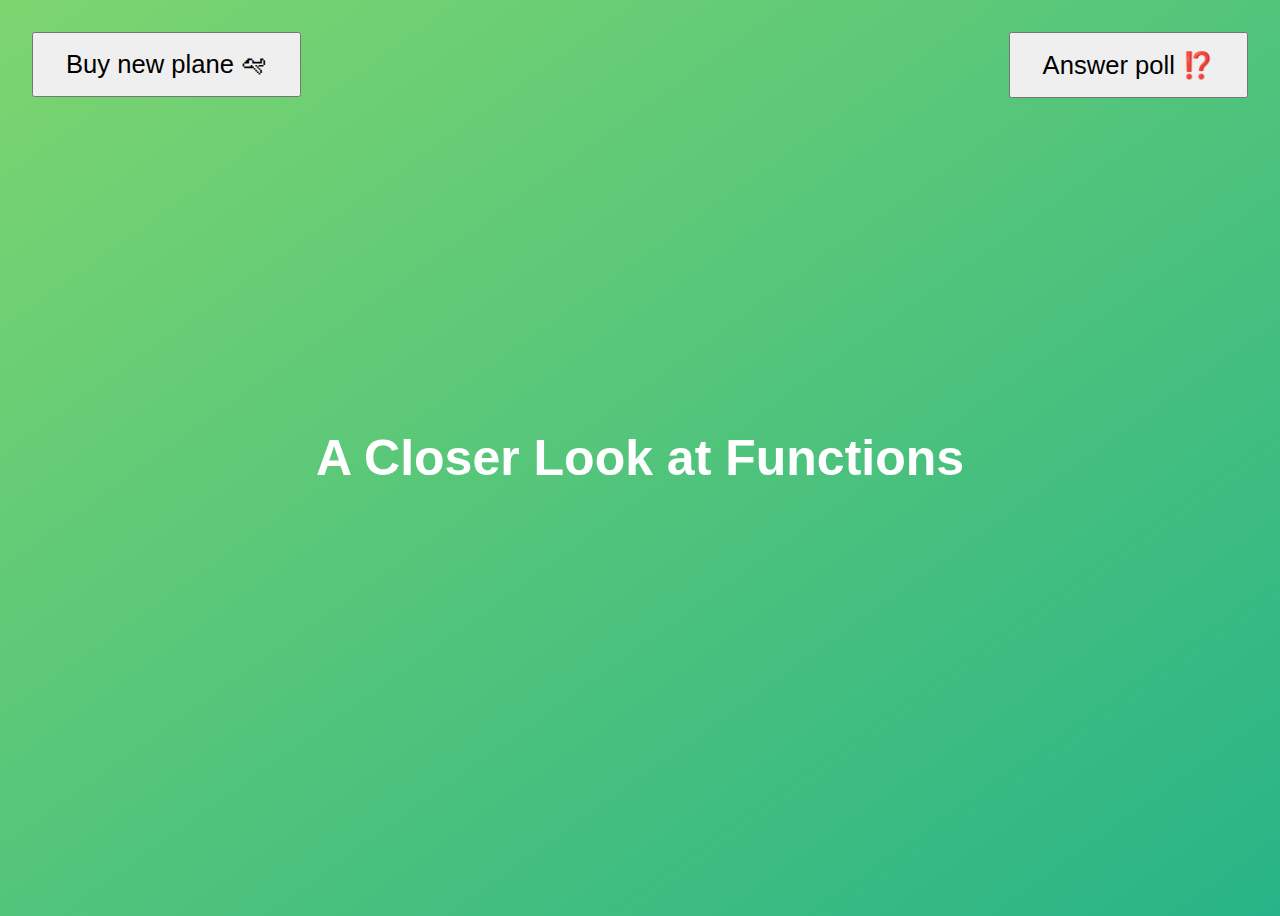
<file: Functions/index.html>
<!DOCTYPE html>
<html lang="en">

<head>
  <meta charset="UTF-8" />
  <meta http-equiv="X-UA-Compatible" content="IE=edge" />
  <meta name="viewport" content="width=device-width, initial-scale=1.0" />
  <title>Closer look at Functions</title>

  <style>
    body {
      height: 100vh;
      display: flex;
      align-items: center;
      background: linear-gradient(to top left, #28b487, #7dd56f);
    }

    h1 {
      font-family: sans-serif;
      font-size: 50px;
      line-height: 1.3;
      width: 100%;
      padding: 30px;
      text-align: center;
      color: white;
    }

    .buy,
    .poll {
      font-size: 1.6rem;
      padding: 1rem 2rem;
      position: absolute;
      top: 2rem;
    }

    .buy {
      left: 2rem;
    }

    .poll {
      right: 2rem;
    }
  </style>
</head>

<body>

  <h1>A Closer Look at Functions</h1>
  <button class="buy">Buy new plane 🛩</button>
  <button class="poll">Answer poll ⁉️</button>

  <script src="/Functions/defaultParameters.js"></script>

  <script src="/Functions/valueVSreference.js"></script>

  <script src="/Functions/callback-Functions.js"></script>

  <script src="/Functions/function_returning_function.js"></script>

  <script src="/Functions/call_and_apply.js"></script>

  <script src="/Functions/bind_method.js"></script>

</body>

</html>
</file>
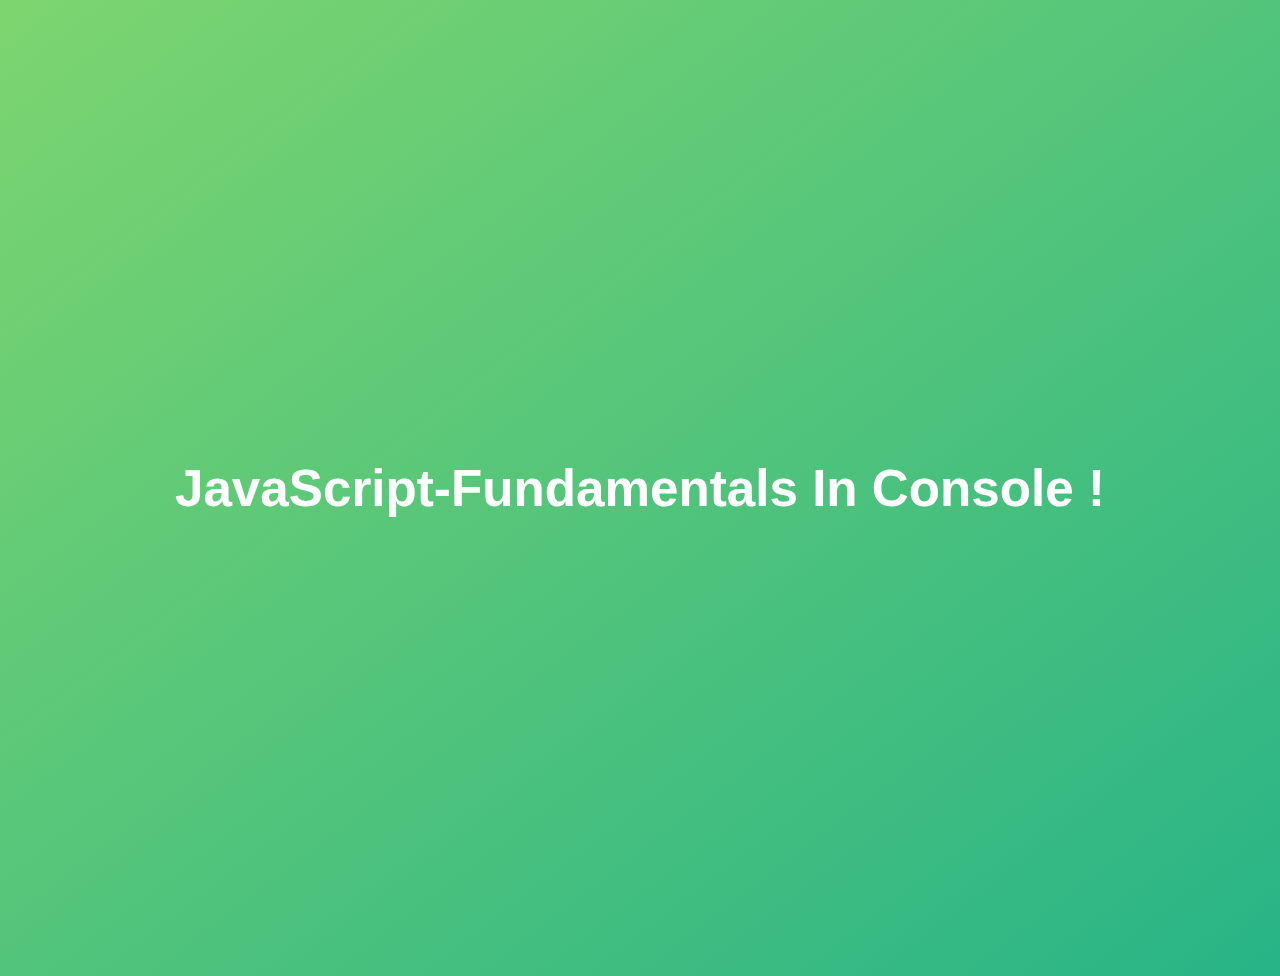
<file: JS-Fundamentals 1/index.html>
<!DOCTYPE html>
<html lang="en">

<head>
    <meta charset="UTF-8">
    <meta http-equiv="X-UA-Compatible" content="IE=edge">
    <meta name="viewport" content="width=device-width, initial-scale=1.0">
    <title>Js-Fundamentals 1</title>
</head>

<style>
    body {
        height: 100vh;
        display: flex;
        align-items: center;
        justify-content: center;
        padding: 30px;
        /* background: linear-gradient(to top left #77f04f #9ceb57); */
        background: linear-gradient(to top left, #28b487, #7dd56f);
    }

    h2 {
        font-family: sans-serif;
        font-size: 4vw;
        color: white;
    }
</style>

<body>
    <h2>JavaScript-Fundamentals In Console !</h2>
</body>

<script src="/JS-Fundamentals 1/script.js"></script>

<script src="/JS-Fundamentals 1/operators.js"></script>

<script src="/JS-Fundamentals 1/stringLiterals.js"></script>

<script src="/JS-Fundamentals 1/if-else_Statments.js"></script>

<script src="/JS-Fundamentals 1/typeConversionAndCoersion.js"></script>

<script src="/JS-Fundamentals 1/truthyAndFalsy.js"></script>

<script src="/JS-Fundamentals 1/Starter/equalityAndInequality.js"></script>

<script src="/JS-Fundamentals 1/logicalOperator.js"></script>

<script src="/JS-Fundamentals 1/switch.js"></script>

<script src="/JS-Fundamentals 1/ternaryOperator.js"></script>

</html>
</file>
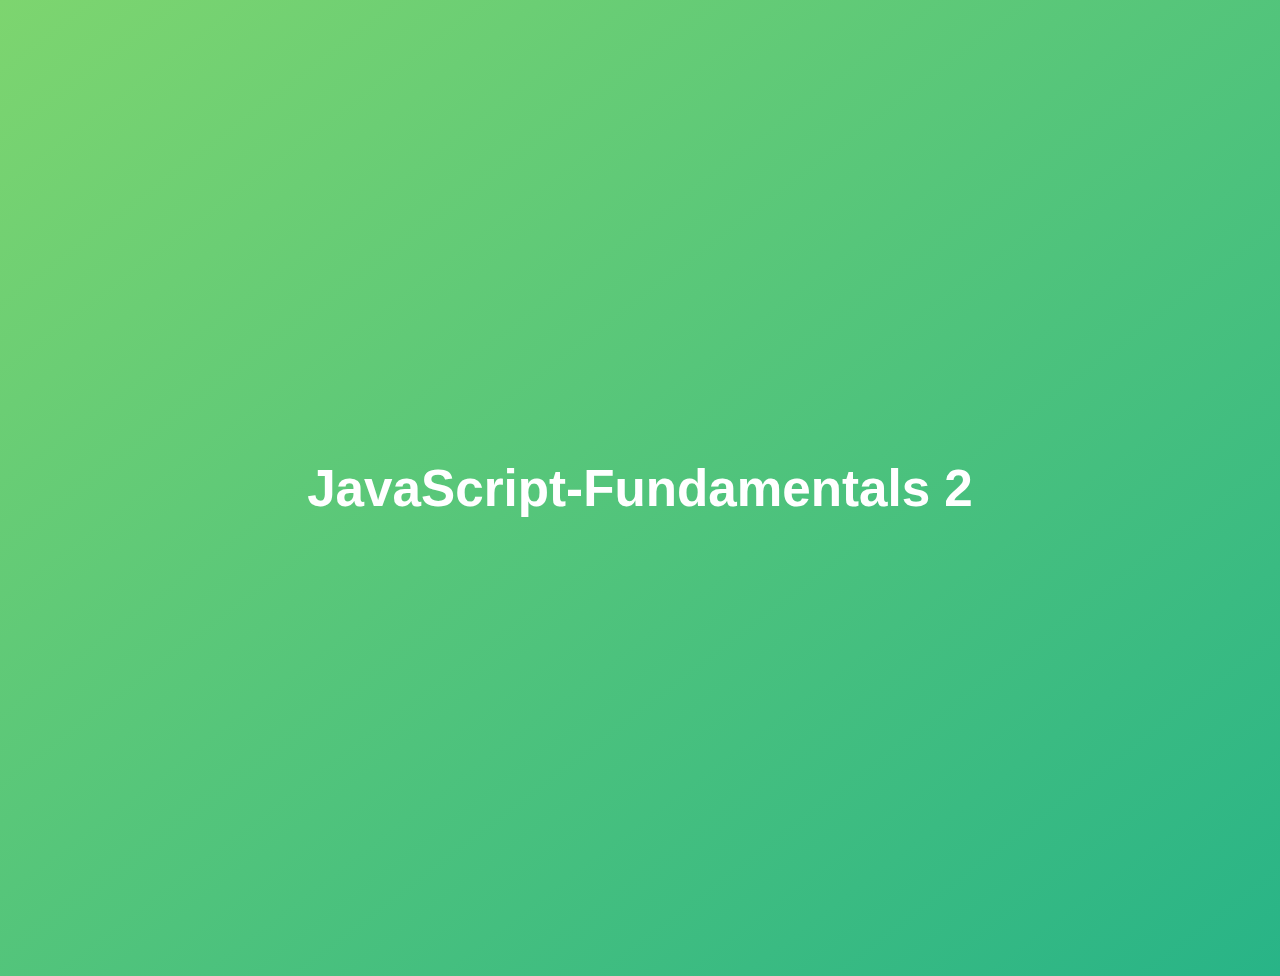
<file: JS-Fundamentals 2/index.html>
<!DOCTYPE html>
<html lang="en">

<head>
    <meta charset="UTF-8">
    <meta http-equiv="X-UA-Compatible" content="IE=edge">
    <meta name="viewport" content="width=device-width, initial-scale=1.0">
    <title>JS-Fundamentals 2</title>
</head>
<style>
    body {
        height: 100vh;
        display: flex;
        align-items: center;
        justify-content: center;
        padding: 30px;
        /* background: linear-gradient(to top left #77f04f #9ceb57); */
        background: linear-gradient(to top left, #28b487, #7dd56f);
    }

    h2 {
        font-family: sans-serif;
        font-size: 4vw;
        color: white;
    }
</style>

<body>
    <h2>JavaScript-Fundamentals 2</h2>
</body>

<script src="/JS-Fundamentals 2/Functions/introductionToStrictMode.js"></script>

<script src="/JS-Fundamentals 2/Functions/funcltionsInJavaScript.js"></script>

<script src="/JS-Fundamentals 2/Functions/functionDeclarationAndExpression.js"></script>

<script src="/JS-Fundamentals 2/Functions/arrowFunction.js"></script>

<script src="/JS-Fundamentals 2/Functions/functionCallingAnotherFunction.js"></script>

<script src="/JS-Fundamentals 2/Arrays/introductionToArray.js"></script>

<script src="/JS-Fundamentals 2/Assingments/assingment1.js"></script>

<script src="/JS-Fundamentals 2/Assingments/assingment2.js"></script>

<script src="/JS-Fundamentals 2/Assingments/assingment3.js"></script>

<script src="/JS-Fundamentals 2/Assingments/assingment4.js"></script>

<script src="/JS-Fundamentals 2/Assingments/assingment5.js"></script>

<!-- Add this files up when don with this section  -->
<script src="/JS-Fundamentals 2/Arrays/methdsOnArray.js"></script>

<script src="/JS-Fundamentals 2/Objects/introductionToObject.js"></script>

<script src="/JS-Fundamentals 2/Objects/dot_Vs_bracket_notation.js"></script>

<script src="/JS-Fundamentals 2/Objects/objectMethod.js"></script>

<script src="/JS-Fundamentals 2/Loops/basics_of_loop.js"></script>

<script src="/JS-Fundamentals 2/Loops/looping_array.js"></script>

<script src="/JS-Fundamentals 2/Basic Maths/gcd.js"></script>

<script src="/JS-Fundamentals 2/Basic Maths/even_odd.js"></script>

<script src="/JS-Fundamentals 2/Loops/nested_loops.js"></script>

<script src="/JS-Fundamentals 2/Loops/\while_loop.js"></script>

<script src="/JS-Fundamentals 2/Basic Maths/prime_number.js"></script>

</html>
</file>
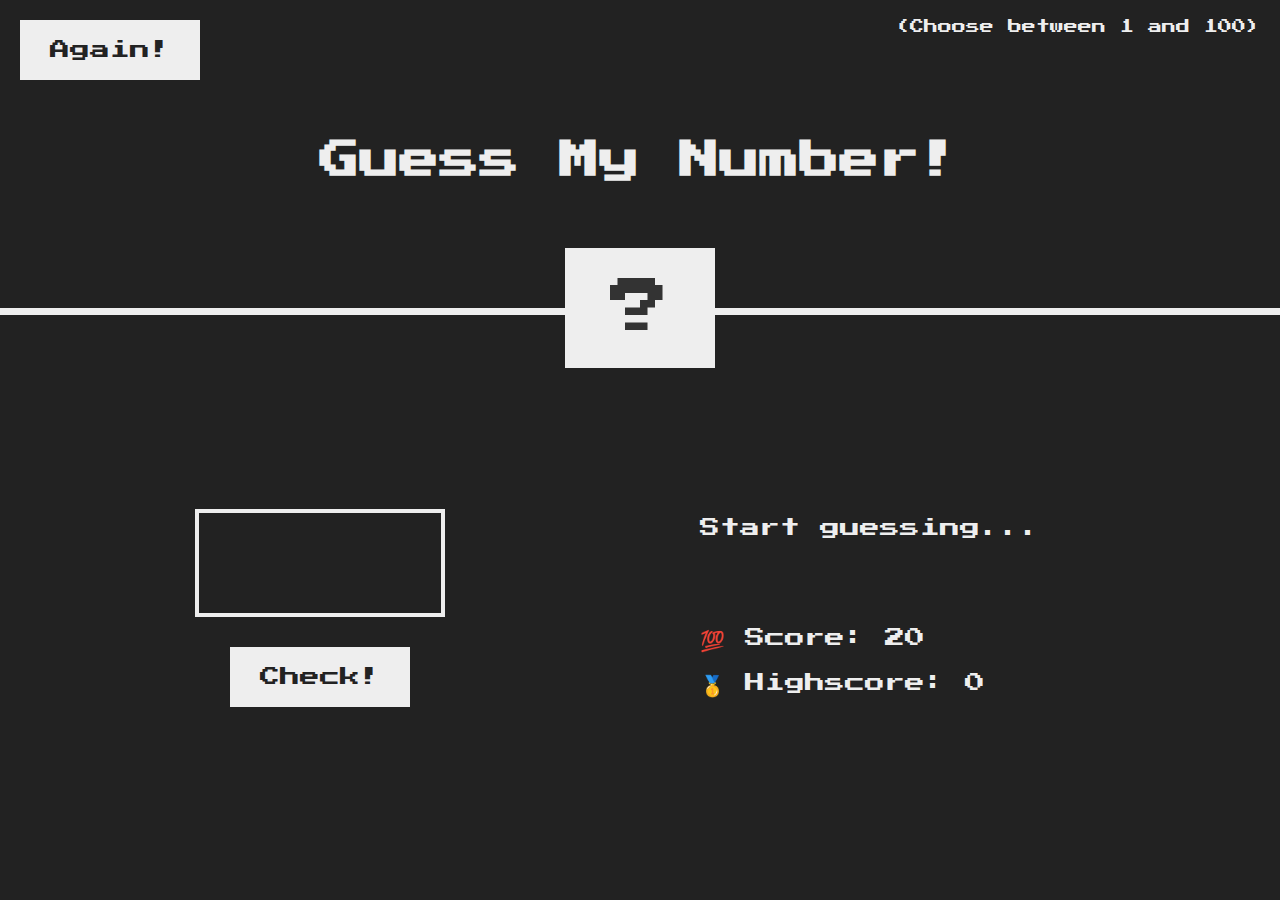
<file: Project 1/index.html>
<!DOCTYPE html>
<html lang="en">

<head>
    <meta charset="UTF-8" />
    <meta name="viewport" content="width=device-width, initial-scale=1.0" />
    <meta http-equiv="X-UA-Compatible" content="ie=edge" />
    <link rel="stylesheet" href="style.css" />
    <title>Guess My Number!</title>
</head>

<body>
    <header>
        <h1 class="restart">Guess My Number!</h1>
        <p class="between">(Choose between 1 and 100)</p>
        <button class="btn again">Again!</button>
        <div class="number">?</div>
    </header>
    <main>
        <section class="left">
            <input type="number" class="guess"/>
            <button class="btn check">Check!</button>
        </section>
        <section class="right">
            <p class="message">Start guessing...</p>
            <p class="label-score">💯 Score: <span class="score">20</span></p>
            <p class="label-highscore">
                🥇 Highscore: <span class="highscore">0</span>
            </p>
        </section>
    </main>
    <script src="script.js"></script>
</body>

</html>
</file>
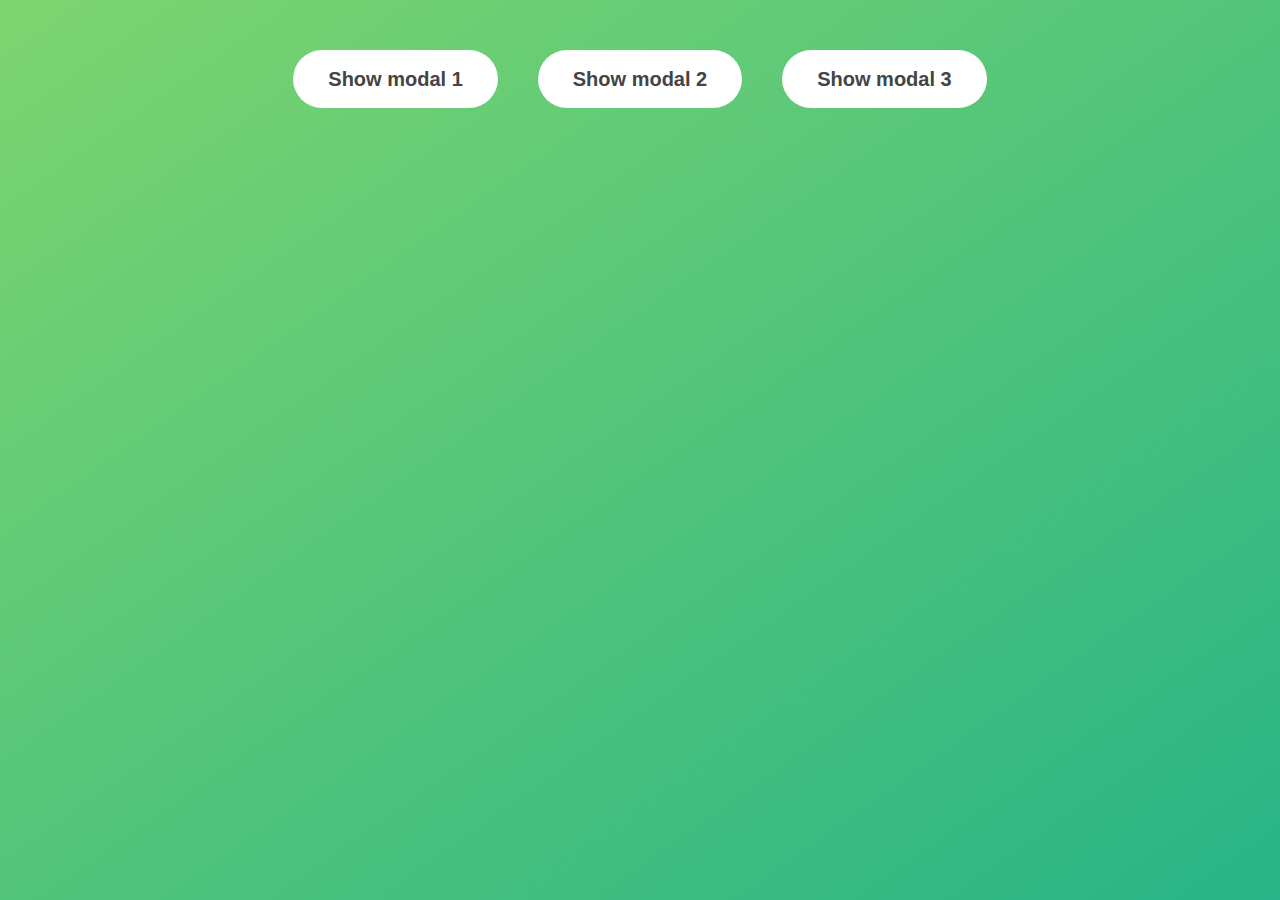
<file: Project 2/index.html>
<!DOCTYPE html>
<html lang="en">

<head>
    <meta charset="UTF-8" />
    <meta name="viewport" content="width=device-width, initial-scale=1.0" />
    <meta http-equiv="X-UA-Compatible" content="ie=edge" />
    <link rel="stylesheet" href="style.css" />
    <title>Modal window</title>
</head>

<body>
    <button class="show-modal">Show modal 1</button>
    <button class="show-modal">Show modal 2</button>
    <button class="show-modal">Show modal 3</button>

    <div class="modal hidden">
        <button class="close-modal">&times;</button>
        <h1>I'm a modal window 😍</h1>
        <p>
            Lorem ipsum dolor sit amet, consectetur adipisicing elit, sed do eiusmod
            tempor incididunt ut labore et dolore magna aliqua. Ut enim ad minim
            veniam, quis nostrud exercitation ullamco laboris nisi ut aliquip ex ea
            commodo consequat. Duis aute irure dolor in reprehenderit in voluptate
            velit esse cillum dolore eu fugiat nulla pariatur. Excepteur sint
            occaecat cupidatat non proident, sunt in culpa qui officia deserunt
            mollit anim id est laborum.
        </p>
    </div>
    <div class="overlay hidden"></div>

    <script src="script.js"></script>
</body>

</html>
</file>
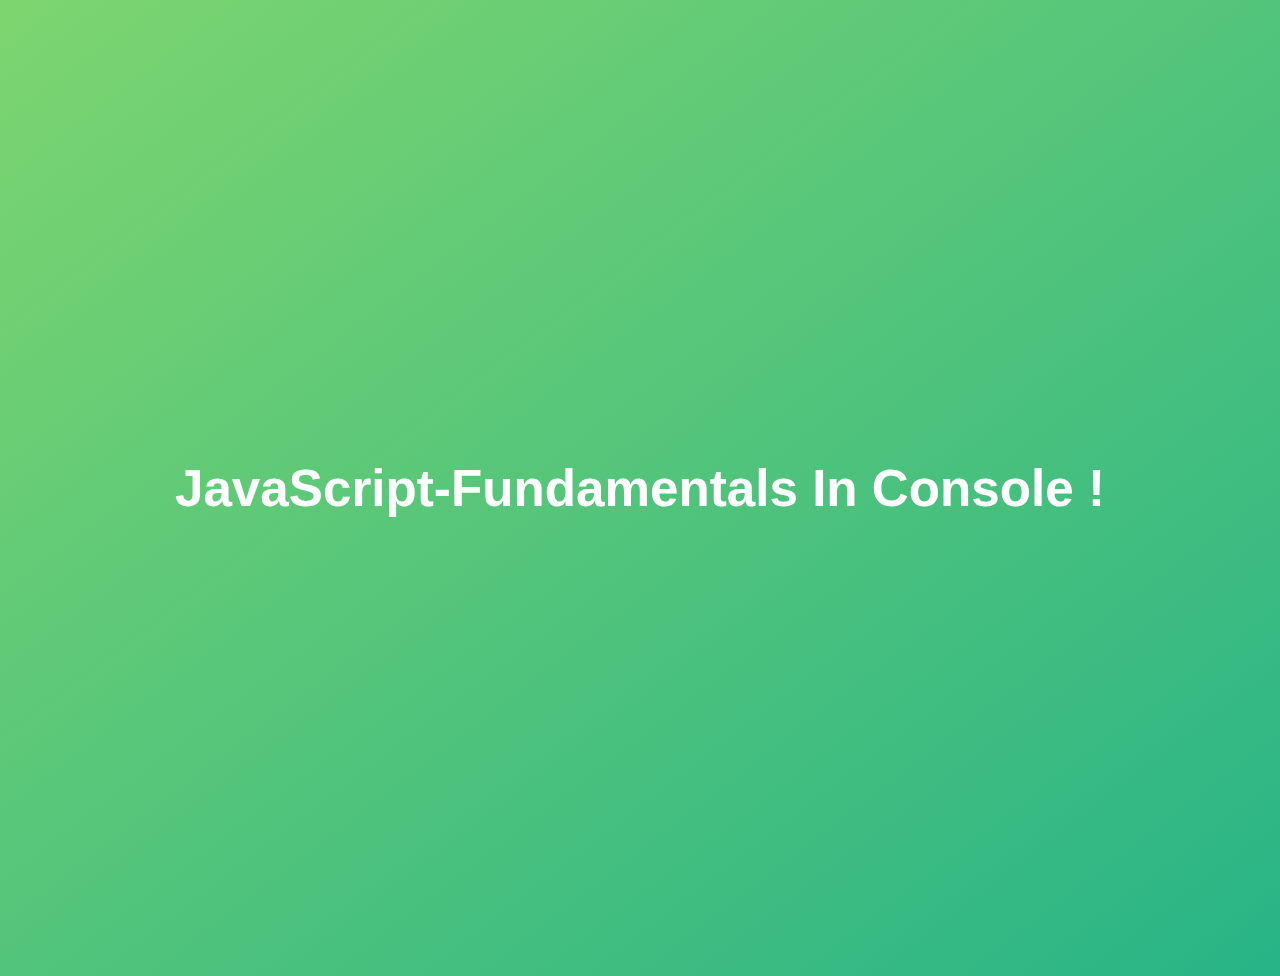
<file: JS-Fundamentals 1/Starter/index.html>
<!DOCTYPE html>
<html lang="en">

<head>
    <meta charset="UTF-8">
    <meta http-equiv="X-UA-Compatible" content="IE=edge">
    <meta name="viewport" content="width=device-width, initial-scale=1.0">
    <title>Js-Fundamentals 1</title>
</head>

<style>
    body {
        height: 100vh;
        display: flex;
        align-items: center;
        justify-content: center;
        padding: 30px;
        /* background: linear-gradient(to top left #77f04f #9ceb57); */
        background: linear-gradient(to top left, #28b487, #7dd56f);
    }

    h2 {
        font-family: sans-serif;
        font-size: 4vw;
        color: white;
    }
</style>

<body>
    <h2>JavaScript-Fundamentals In Console !</h2>
</body>

<script src="/JS-Fundamentals 1/Starter/script.js"></script>

<script src="/JS-Fundamentals 1/
Starter/operators.js"></script>

<script src="/JS-Fundamentals 1/Starter/stringLiterals.js"></script>

<script src="/JS-Fundamentals 1/Starter/ifElse.js"></script>

<script src="/JS-Fundamentals 1/Starter/typeConversionAndCoersion.js"></script>

<script src="/JS-Fundamentals 1/Starter/truthyAndFalsy.js"></script>

<script src="/JS-Fundamentals 1/Starter/equalityAndInequality.js"></script>

<script src="/JS-Fundamentals 1/Starter/logicalOperator.js"></script>

<script src="/JS-Fundamentals 1/Starter/switch.js"></script>

<script src="/JS-Fundamentals 1/Starter/ternaryOperator.js"></script>

</html>
</file>
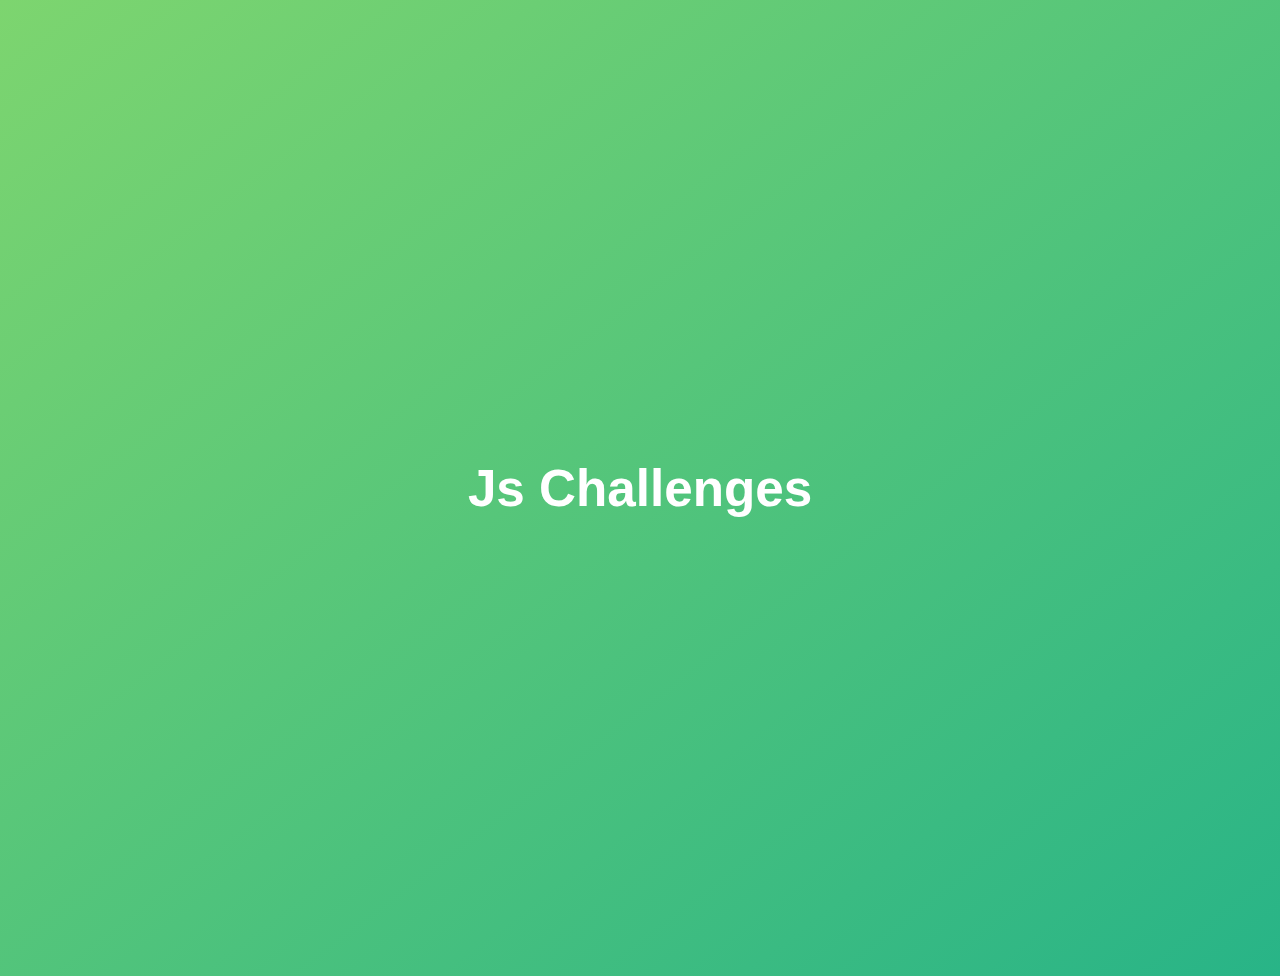
<file: Challenges/challenge.html>
<!DOCTYPE html>
<html lang="en">

<head>
    <meta charset="UTF-8">
    <meta http-equiv="X-UA-Compatible" content="IE=edge">
    <meta name="viewport" content="width=device-width, initial-scale=1.0">
    <title>Js-Fundamentals 1</title>
</head>

<style>
    body {
        height: 100vh;
        display: flex;
        align-items: center;
        justify-content: center;
        padding: 30px;
        /* background: linear-gradient(to top 
left #77f04f #9ceb57); */
        background: linear-gradient(to top left, #28b487, #7dd56f);
    }

    h2 {
        font-family: sans-serif;
        font-size: 4vw;
        color: white;
    }
</style>

<body>
    <h2>Js Challenges </h2>
</body>

<script src="/Challenges/challenge1.js"></script>

<script src="/Challenges/challenge2.js"></script>

<script src="/Challenges/challenge3.js"></script>

<script src="/Challenges/challenge4.js"></script>

</html>
</file>
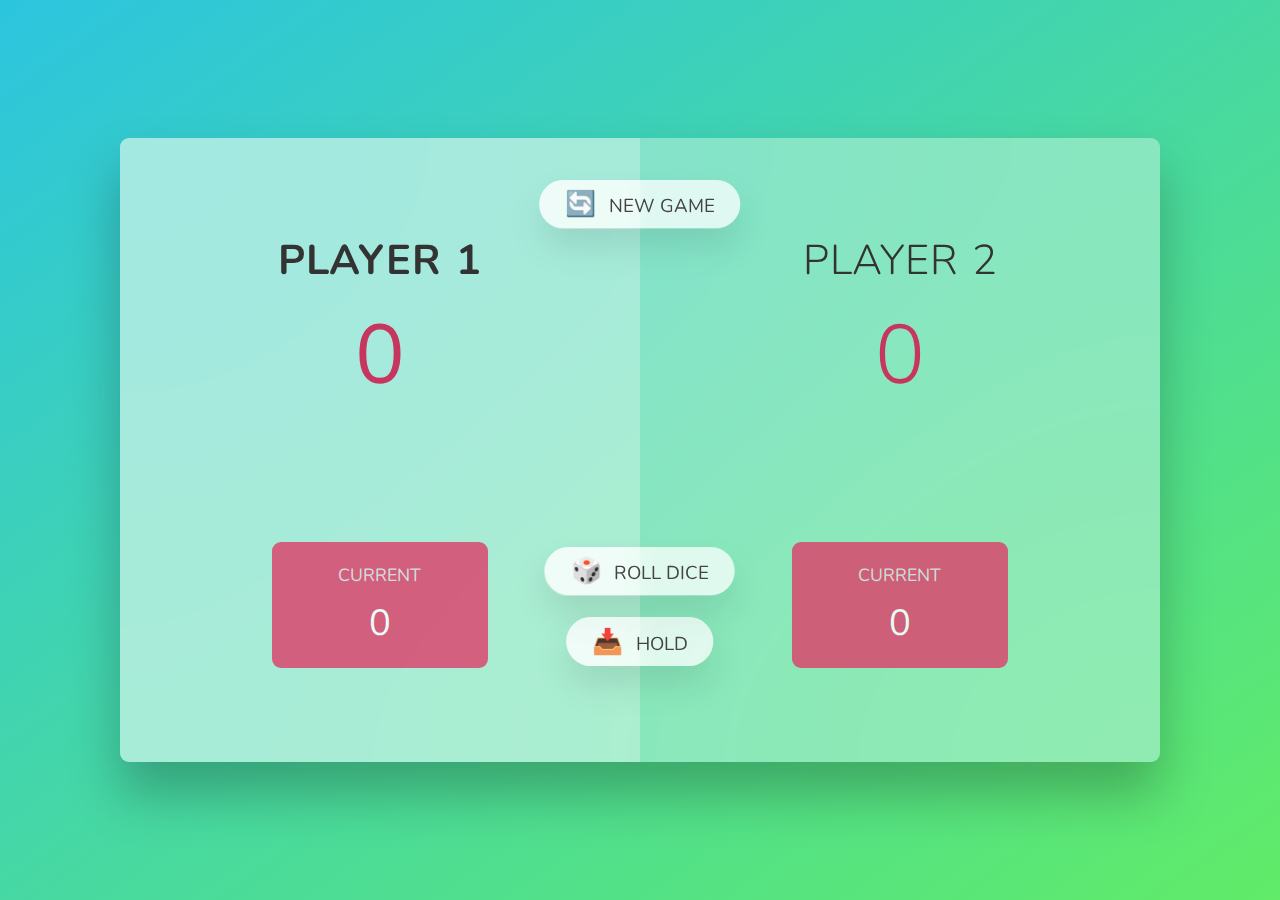
<file: Project 3/idex.html>
<!DOCTYPE html>
<html lang="en">

<head>
    <meta charset="UTF-8" />
    <meta name="viewport" content="width=device-width, initial-scale=1.0" />
    <meta http-equiv="X-UA-Compatible" content="ie=edge" />
    <link rel="stylesheet" href="style.css" />
    <title>Pig Game</title>
</head>

<body>
    <main>
        <section class="player player--0 player--active">
            <h2 class="name" id="name--0">Player 1</h2>
            <p class="score" id="score--0">43</p>
            <div class="current0">
                <p class="current-label">Current</p>
                <p class="current-score" id="current--0">0</p>
            </div>
        </section>
        <section class="player player--1">
            <h2 class="name" id="name--1">Player 2</h2>
            <p class="score" id="score--1">24</p>
            <div class="current1">
                <p class="current-label">Current</p>
                <p class="current-score" id="current--1">0</p>
            </div>
        </section>

        <img src="Images/dice-5.png" alt="Playing dice" class="dice" />
        <button class="btn btn--new">🔄 New game</button>
        <button class="btn btn--roll">🎲 Roll dice</button>
        <button class="btn btn--hold">📥 Hold</button>
    </main>
    <script src="script.js"></script>
</body>

</html>
</file>
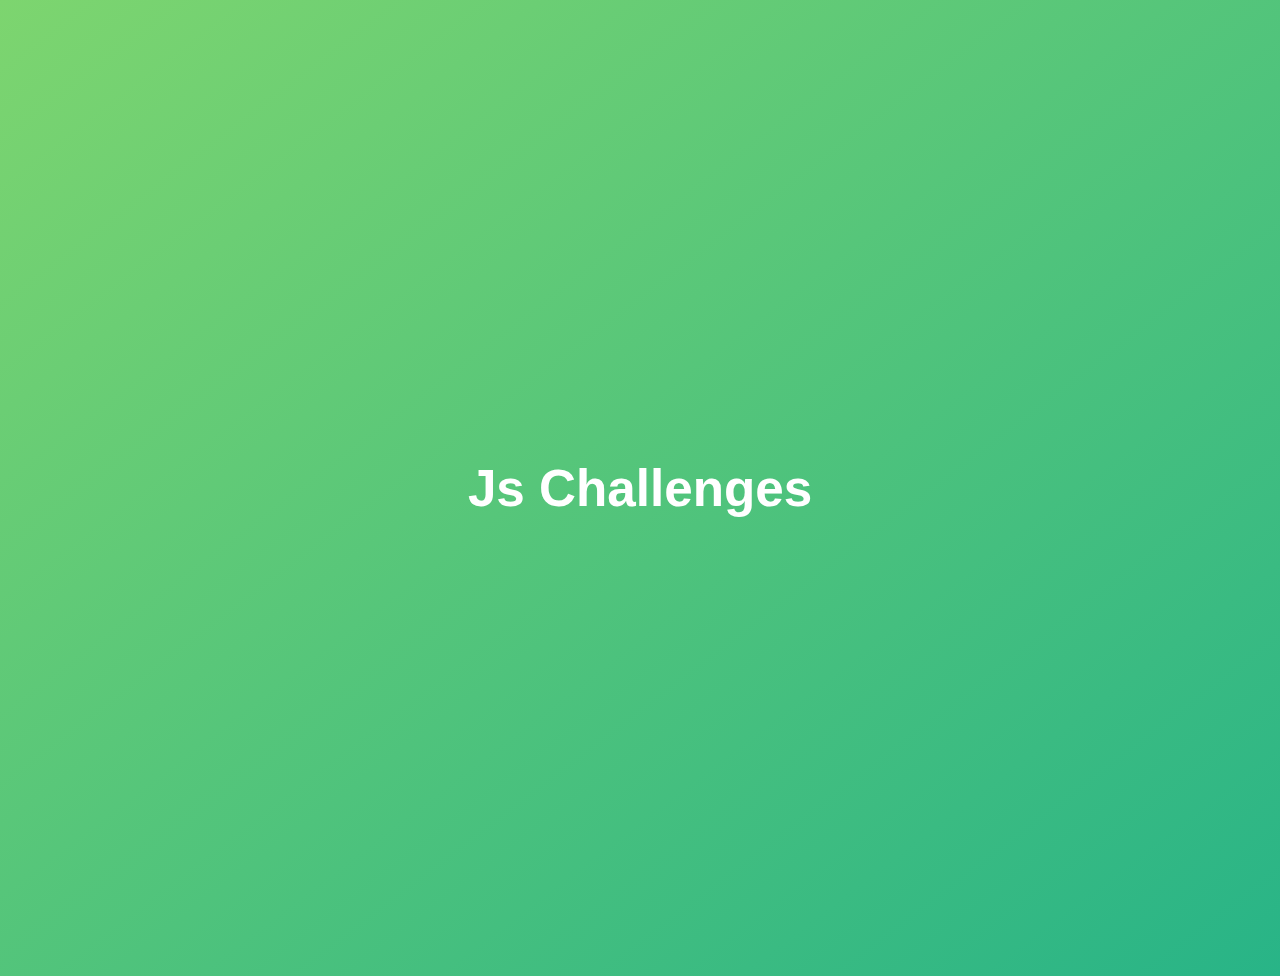
<file: Challenges/Part 2/challenge.html>
<!DOCTYPE html>
<html lang="en">

<head>
    <meta charset="UTF-8">
    <meta http-equiv="X-UA-Compatible" content="IE=edge">
    <meta name="viewport" content="width=device-width, initial-scale=1.0">
    <title>Challenges</title>
</head>

<style>
    body {
        height: 100vh;
        display: flex;
        align-items: center;
        justify-content: center;
        padding: 30px;
        /* background: linear-gradient(to top 
left #77f04f #9ceb57); */
        background: linear-gradient(to top left, #28b487, #7dd56f);
    }

    h2 {
        font-family: sans-serif;
        font-size: 4vw;
        color: white;
    }
</style>

<body>
    <h2>Js Challenges </h2>
</body>

<script src="/Challenges/Part 2/challenge1.js"></script>

<script src="/Challenges/Part 2/challenge2.js"></script>

<script src="/Challenges/Part 2/challenge3.js"></script>

<script src="/Challenges/Part 2/challenge4.js"></script>

</html>
</file>
<file: Project 1/style.css>
@import url('https://fonts.googleapis.com/css?family=Press+Start+2P&display=swap');

* {
    margin: 0;
    padding: 0;
    box-sizing: inherit;
}

html {
    font-size: 62.5%;
    box-sizing: border-box;
}

body {
    font-family: 'Press Start 2P', sans-serif;
    color: #eee;
    background-color: #222;
    /* background-color: #60b347; */
}

/* LAYOUT */
header {
    position: relative;
    height: 35vh;
    border-bottom: 7px solid #eee;
}

main {
    height: 65vh;
    color: #eee;
    display: flex;
    align-items: center;
    justify-content: space-around;
}

.left {
    width: 52rem;
    display: flex;
    flex-direction: column;
    align-items: center;
}

.right {
    width: 52rem;
    font-size: 2rem;
}

/* ELEMENTS STYLE */
h1 {
    font-size: 4rem;
    text-align: center;
    position: absolute;
    width: 100%;
    top: 52%;
    left: 50%;
    transform: translate(-50%, -50%);
}

.number {
    background: #eee;
    color: #333;
    font-size: 6rem;
    width: 15rem;
    padding: 3rem 0rem;
    text-align: center;
    position: absolute;
    bottom: 0;
    left: 50%;
    transform: translate(-50%, 50%);
}

.between {
    font-size: 1.4rem;
    position: absolute;
    top: 2rem;
    right: 2rem;
}

.again {
    position: absolute;
    top: 2rem;
    left: 2rem;
}

.guess {
    background: none;
    border: 4px solid #eee;
    font-family: inherit;
    color: inherit;
    font-size: 5rem;
    padding: 2.5rem;
    width: 25rem;
    text-align: center;
    display: block;
    margin-bottom: 3rem;
}

.btn {
    border: none;
    background-color: #eee;
    color: #222;
    font-size: 2rem;
    font-family: inherit;
    padding: 2rem 3rem;
    cursor: pointer;
}

.btn:hover {
    background-color: #ccc;
}

.message {
    margin-bottom: 8rem;
    height: 3rem;
}

.label-score {
    margin-bottom: 2rem;
}
</file>
<file: Project 2/style.css>
* {
    margin: 0;
    padding: 0;
    box-sizing: inherit;
}

html {
    font-size: 62.5%;
    box-sizing: border-box;
}

body {
    font-family: sans-serif;
    color: #333;
    line-height: 1.5;
    height: 100vh;
    position: relative;
    display: flex;
    align-items: flex-start;
    justify-content: center;
    background: linear-gradient(to top left, #28b487, #7dd56f);
}

.show-modal {
    font-size: 2rem;
    font-weight: 600;
    padding: 1.75rem 3.5rem;
    margin: 5rem 2rem;
    border: none;
    background-color: #fff;
    color: #444;
    border-radius: 10rem;
    cursor: pointer;
}

.close-modal {
    position: absolute;
    top: 1.2rem;
    right: 2rem;
    font-size: 5rem;
    color: #333;
    cursor: pointer;
    border: none;
    background: none;
}

h1 {
    font-size: 2.5rem;
    margin-bottom: 2rem;
}

p {
    font-size: 1.8rem;
}

/* -------------------------- */
/* CLASSES TO MAKE MODAL WORK */
.hidden {
    display: none;
}

.modal {
    position: absolute;
    top: 50%;
    left: 50%;
    transform: translate(-50%, -50%);
    width: 70%;

    background-color: white;
    padding: 6rem;
    border-radius: 5px;
    box-shadow: 0 3rem 5rem rgba(0, 0, 0, 0.3);
    z-index: 10;
}

.overlay {
    position: absolute;
    top: 0;
    left: 0;
    width: 100%;
    height: 100%;
    background-color: rgba(0, 0, 0, 0.6);
    backdrop-filter: blur(3px);
    z-index: 5;
}
</file>
<file: Project 3/style.css>
@import url("https://fonts.googleapis.com/css2?family=Nunito&display=swap");

* {
  margin: 0;
  padding: 0;
  box-sizing: inherit;
}

html {
  font-size: 65%;
  box-sizing: border-box;
}

body {
  font-family: "Nunito", sans-serif;
  font-weight: 400;
  height: 100vh;
  color: #333;
  background-image: linear-gradient(to top left, #61eb68 0%, #2cc5df 100%);
  display: flex;
  align-items: center;
  justify-content: center;
}

/* LAYOUT */
main {
  position: relative;
  width: 100rem;
  height: 60rem;
  background-color: rgba(255, 255, 255, 0.35);
  backdrop-filter: blur(200px);
  filter: blur();
  box-shadow: 0 3rem 5rem rgba(0, 0, 0, 0.25);
  border-radius: 9px;
  overflow: hidden;
  display: flex;
}

.player {
  flex: 50%;
  padding: 9rem;
  display: flex;
  flex-direction: column;
  align-items: center;
  transition: all 0.75s;
}

/* ELEMENTS */
.name {
  position: relative;
  font-size: 4rem;
  text-transform: uppercase;
  letter-spacing: 1px;
  word-spacing: 2px;
  font-weight: 300;
  margin-bottom: 1rem;
}

.score {
  font-size: 8rem;
  font-weight: 300;
  color: #c7365f;
  margin-bottom: auto;
}

.player--active {
  background-color: rgba(255, 255, 255, 0.285);
}

.player--active .name {
  font-weight: 700;
}

.player--active .score {
  font-weight: 400;
}

.player--active .current {
  opacity: 1;
}

.current0  {
  background-color: #df3c6a;
  opacity: 0.8;
  border-radius: 9px;
  color: #fff;
  width: 65%;
  padding: 2rem;
  text-align: center;
  transition: all 0.75s;
}

.current1 {
  background-color: #df3c6a;
  opacity: 0.8;
  border-radius: 9px;
  color: #fff;
  width: 65%;
  padding: 2rem;
  text-align: center;
  transition: all 0.75s;
}

.current-label {
  text-transform: uppercase;
  margin-bottom: 1rem;
  font-size: 1.7rem;
  color: #ddd;
}

.current-score {
  font-size: 3.5rem;
}

/* ABSOLUTE POSITIONED ELEMENTS */
.btn {
  position: absolute;
  left: 50%;
  transform: translateX(-50%);
  color: #444;
  background: none;
  border: none;
  font-family: inherit;
  font-size: 1.8rem;
  text-transform: uppercase;
  cursor: pointer;
  font-weight: 400;
  transition: all 0.2s;

  background-color: white;
  background-color: rgba(255, 255, 255, 0.6);
  backdrop-filter: blur(10px);

  padding: 0.7rem 2.5rem;
  border-radius: 50rem;
  box-shadow: 0 1.75rem 3.5rem rgba(0, 0, 0, 0.1);
}

.btn::first-letter {
  font-size: 2.4rem;
  display: inline-block;
  margin-right: 0.7rem;
}

.btn--new {
  top: 4rem;
}

.btn--roll {
  top: 39.3rem;
}

.btn--hold {
  top: 46.1rem;
}

.btn:active {
  transform: translate(-50%, 3px);
  box-shadow: 0 1rem 2rem rgba(0, 0, 0, 0.15);
}

.btn:focus {
  outline: none;
}

.dice {
  position: absolute;
  left: 50%;
  top: 16.5rem;
  transform: translateX(-50%);
  height: 10rem;
  box-shadow: 0 2rem 5rem rgba(0, 0, 0, 0.2);
}

.player--winner {
  background-image: linear-gradient(to top left, #2cc4dfac 0%, #61eb68a8 100%);
}

.player--winner .name {
  font-weight: 700;
  color: #c7365f;
}

.hidden {
  display: none;
}
</file>
